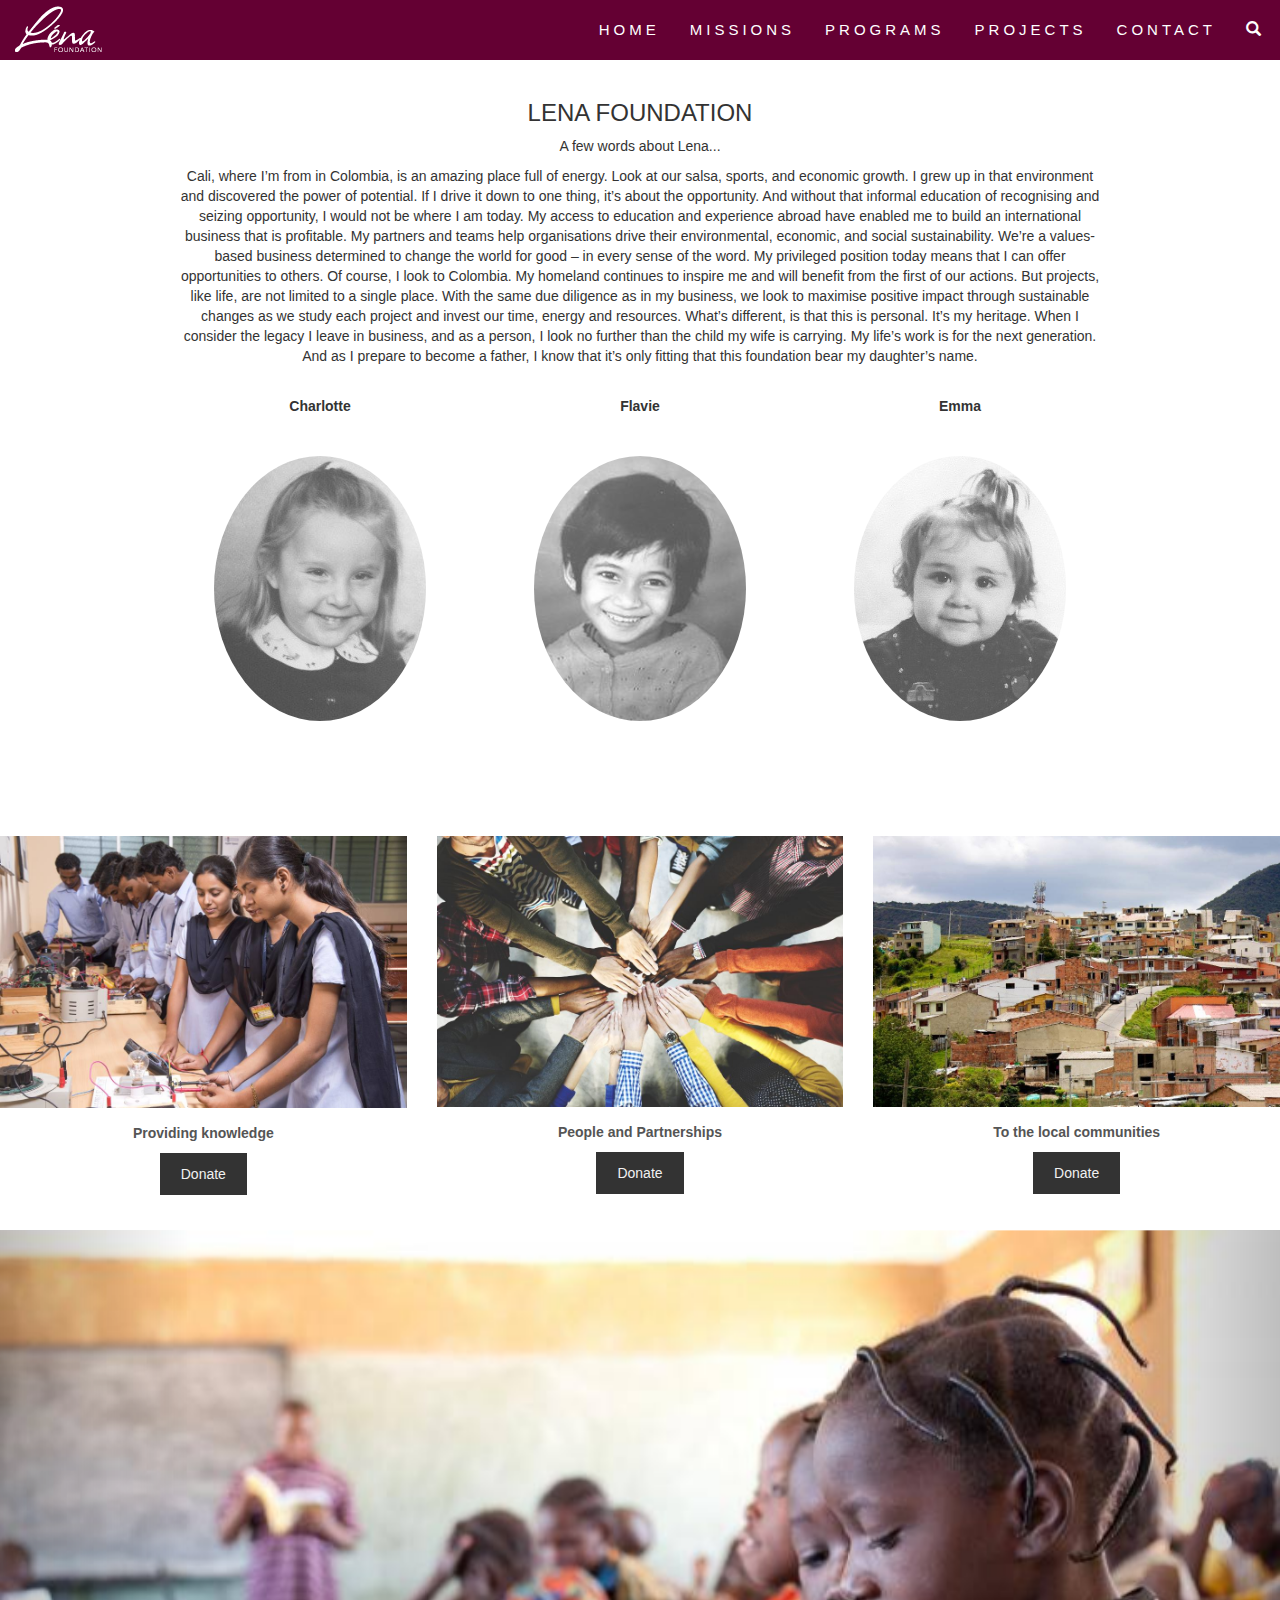
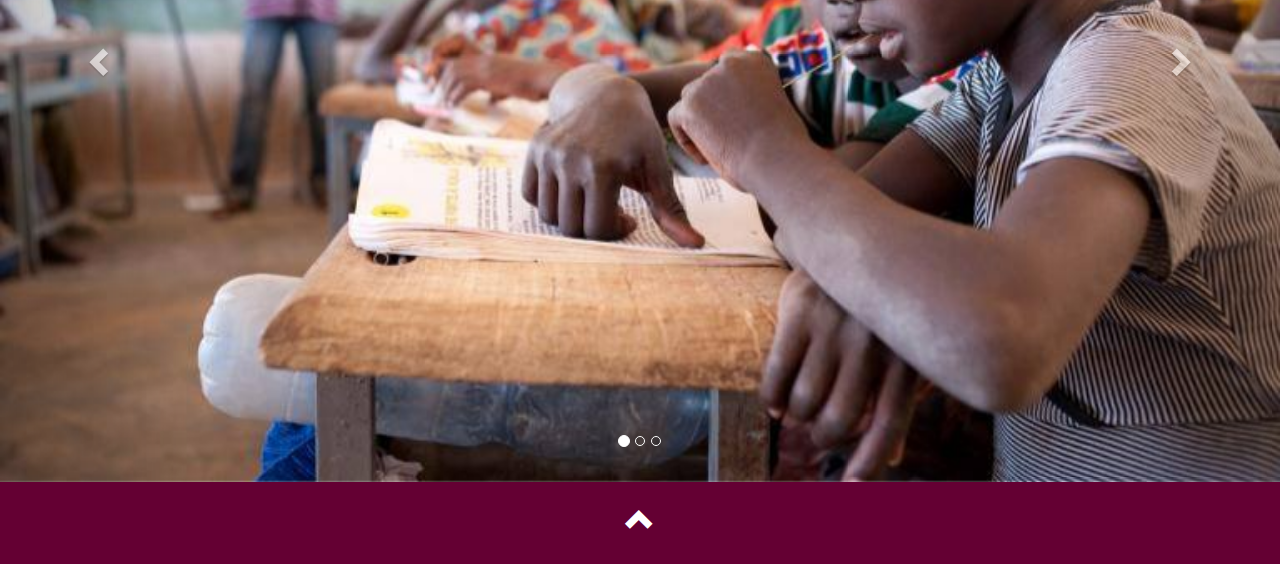
<file: index.html>
<!DOCTYPE html>
<html lang="en">
<head>
  <title>Lena Foundation</title>
  <meta charset="utf-8">
  <meta name="viewport" content="width=device-width, initial-scale=1">
  <link rel="stylesheet" href="https://maxcdn.bootstrapcdn.com/bootstrap/3.3.7/css/bootstrap.min.css">
  <script src="https://ajax.googleapis.com/ajax/libs/jquery/1.12.4/jquery.min.js"></script>
  <script src="https://maxcdn.bootstrapcdn.com/bootstrap/3.3.7/js/bootstrap.min.js"></script>
	<link rel="stylesheet" href="index.css">
</head>
<body>

<nav class="navbar navbar-default navbar-fixed-top">
  <div class="container-fluid">
    <div class="navbar-header">
      <button type="button" class="navbar-toggle" data-target="#myNavbar">
        <span class="icon-bar"></span>
        <span class="icon-bar"></span>
        <span class="icon-bar"></span> 
      </button>
      <a class="navbar-brand" href="index.html"><img src="Logo Lena blanc" alt="Logo" class="logo"></a>
    </div>
    <div id="myNavbar">
      <ul class="nav navbar-nav navbar-right">
        <li><a href="index.html">HOME</a></li>
        <li><a href="#missions">MISSIONS</a></li>
        <li><a href="#progams">PROGRAMS</a></li>
		<li><a href="#projects">PROJECTS</a></li>
        <li><a href="Contact.html">CONTACT</a></li>
        
        <li><a href="#"><span class="glyphicon glyphicon-search"></span></a></li>
      </ul>
    </div>
  </div>
</nav>
<div class="container text-center">
  <h3>LENA FOUNDATION</h3>
  <p>A few words about Lena...</p>
  <p>Cali, where I’m from in Colombia, is an amazing place full of energy. Look at our salsa, sports, and economic growth. I grew up in that environment and discovered the power of potential. If I drive it down to one thing, it’s about the opportunity. 

And without that informal education of recognising and seizing opportunity, I would not be where I am today.  My access to education and experience abroad have enabled me to build an international business that is profitable. My partners and teams help organisations drive their environmental, economic, and social sustainability. We’re a values-based business determined to change the world for good – in every sense of the word.

My privileged position today means that I can offer opportunities to others. Of course, I look to Colombia.  My homeland continues to inspire me and will benefit from the first of our actions.  But projects, like life, are not limited to a single place. With the same due diligence as in my business, we look to maximise positive impact through sustainable changes as we study each project and invest our time, energy and resources. 

What’s different, is that this is personal.  It’s my heritage. When I consider the legacy I leave in business, and as a person, I look no further than the child my wife is carrying.  My life’s work is for the next generation.  And as I prepare to become a father, I know that it’s only fitting that this foundation bear my daughter’s name.</p>
	<br>
  <div class="row">
    <div class="col-sm-4">
      <p><strong>Charlotte</strong></p><br>
		<a href="#demo" data-toggle="collapse">
      <img src="Cha bb.jpg" class="img-circle person" alt="Charlotte" width="255" height="285">
		</a>
		<div id="demo" class="collapse">
		  <p>CEO & Founder</p>
		  <p>Loves watching movies</p>
    	</div>
    </div>
    <div class="col-sm-4">
      <p><strong>Flavie</strong></p><br>
		<a href="#demo2" data-toggle="collapse">
      <img src="Flavie bb.jpg" class="img-circle person" alt="Flavie" width="255" height="285">
		</a>
		<div id="demo2" class="collapse">
		  <p>CFO & Founder</p>
		  <p>Loves to travel</p>
		</div>
    </div>
    <div class="col-sm-4">
      <p><strong>Emma</strong></p><br>
		<a href="#demo3" data-toggle="collapse">
      <img src="Emma bb.jpg" class="img-circle person" alt="Emma" width="255" height="285">
		</a>
		<div id="demo3" class="collapse">
		  <p>COO & Founder</p>
		  <p>Loves photography</p>
		</div>
    </div>
  </div>
</div>
	
<div class="row text-center">
  <div class="col-sm-4">
    <div class="thumbnail">
      <img src="Indians working.jpg" alt="Providing Knowledge">
      <p><strong>Providing knowledge</strong></p>
      <button class="btn" data-toggle="modal" data-target="#myModal">Donate</button>
    </div>
  </div>
  <div class="col-sm-4">
    <div class="thumbnail">
      <img src="hands together.jpg" alt="People and Partnerships">
      <p><strong>People and Partnerships</strong></p>
      <button class="btn" data-toggle="modal" data-target="#myModal">Donate</button>
    </div>
  </div>
  <div class="col-sm-4">
    <div class="thumbnail">
      <img src="Paysage.jpg" alt="The Local communities">
      <p><strong>To the local communities</strong></p>
      <button class="btn" data-toggle="modal" data-target="#myModal">Donate</button>
    </div>
  </div>
</div>

<!-- Modal -->
<div class="modal fade" id="myModal" role="dialog">
  <div class="modal-dialog">

    <!-- Modal content-->
    <div class="modal-content">
      <div class="modal-header">
        <button type="button" class="close" data-dismiss="modal">&times;</button>
        <h4><span class="glyphicon glyphicon-lock"></span> Donation</h4>
      </div>
      <div class="modal-body">
        <form role="form">
          <div class="form-group">
            <label for="psw"><span class="glyphicon glyphicon-shopping-cart"></span> Amount</label>
            <input type="number" class="form-control" id="psw" placeholder="How much ?">
          </div>
          <div class="form-group">
            <label for="usrname"><span class="glyphicon glyphicon-user"></span> Email</label>
            <input type="text" class="form-control" id="usrname" placeholder="Enter email">
          </div>
          <button type="submit" class="btn btn-block">Donate 
            <span class="glyphicon glyphicon-ok"></span>
          </button>
        </form>
      </div>
      <div class="modal-footer">
        <button type="submit" class="btn btn-danger btn-default pull-left" data-dismiss="modal">
          <span class="glyphicon glyphicon-remove"></span> Cancel
        </button>
        <p><a href="#">Need help?</a></p>
      </div>
    </div>
  </div>
</div>

<div id="myCarousel" class="carousel slide" data-ride="carousel">
    <!-- Indicators -->
    <ol class="carousel-indicators">
      <li data-target="#myCarousel" data-slide-to="0" class="active"></li>
      <li data-target="#myCarousel" data-slide-to="1"></li>
      <li data-target="#myCarousel" data-slide-to="2"></li>
    </ol>
	 <!-- Wrapper for slides -->
    <div class="carousel-inner" role="listbox">
      <div class="item active">
        <img src="Kids.jpg" alt="enfants" width="1200" height="700">
        <div class="carousel-caption">
        </div>      
      </div>

      <div class="item">
        <img src="Children.jpg" alt="Asians" width="1200" height="700">
        <div class="carousel-caption">
        </div>      
      </div>
    
      <div class="item">
        <img src="More Children.jpg" alt="Indians" width="1200" height="700">
        <div class="carousel-caption">
        </div>      
      </div>
    </div>

    <!-- Left and right controls -->
    <a class="left carousel-control" href="#myCarousel" role="button" data-slide="prev">
      <span class="glyphicon glyphicon-chevron-left" aria-hidden="true"></span>
      <span class="sr-only">Previous</span>
    </a>
    <a class="right carousel-control" href="#myCarousel" role="button" data-slide="next">
      <span class="glyphicon glyphicon-chevron-right" aria-hidden="true"></span>
      <span class="sr-only">Next</span>
    </a>
</div>
	
<footer class="text-center">
	<br>
  <a class="up-arrow" href="index.html" data-toggle="tooltip" title="TO TOP">
    <span class="glyphicon glyphicon-chevron-up"></span>
  </a><br><br>
</footer>

<script>
$(document).ready(function(){
    // Initialize Tooltip
    $('[data-toggle="tooltip"]').tooltip(); 
})
</script>

</body>
</html>
</file>
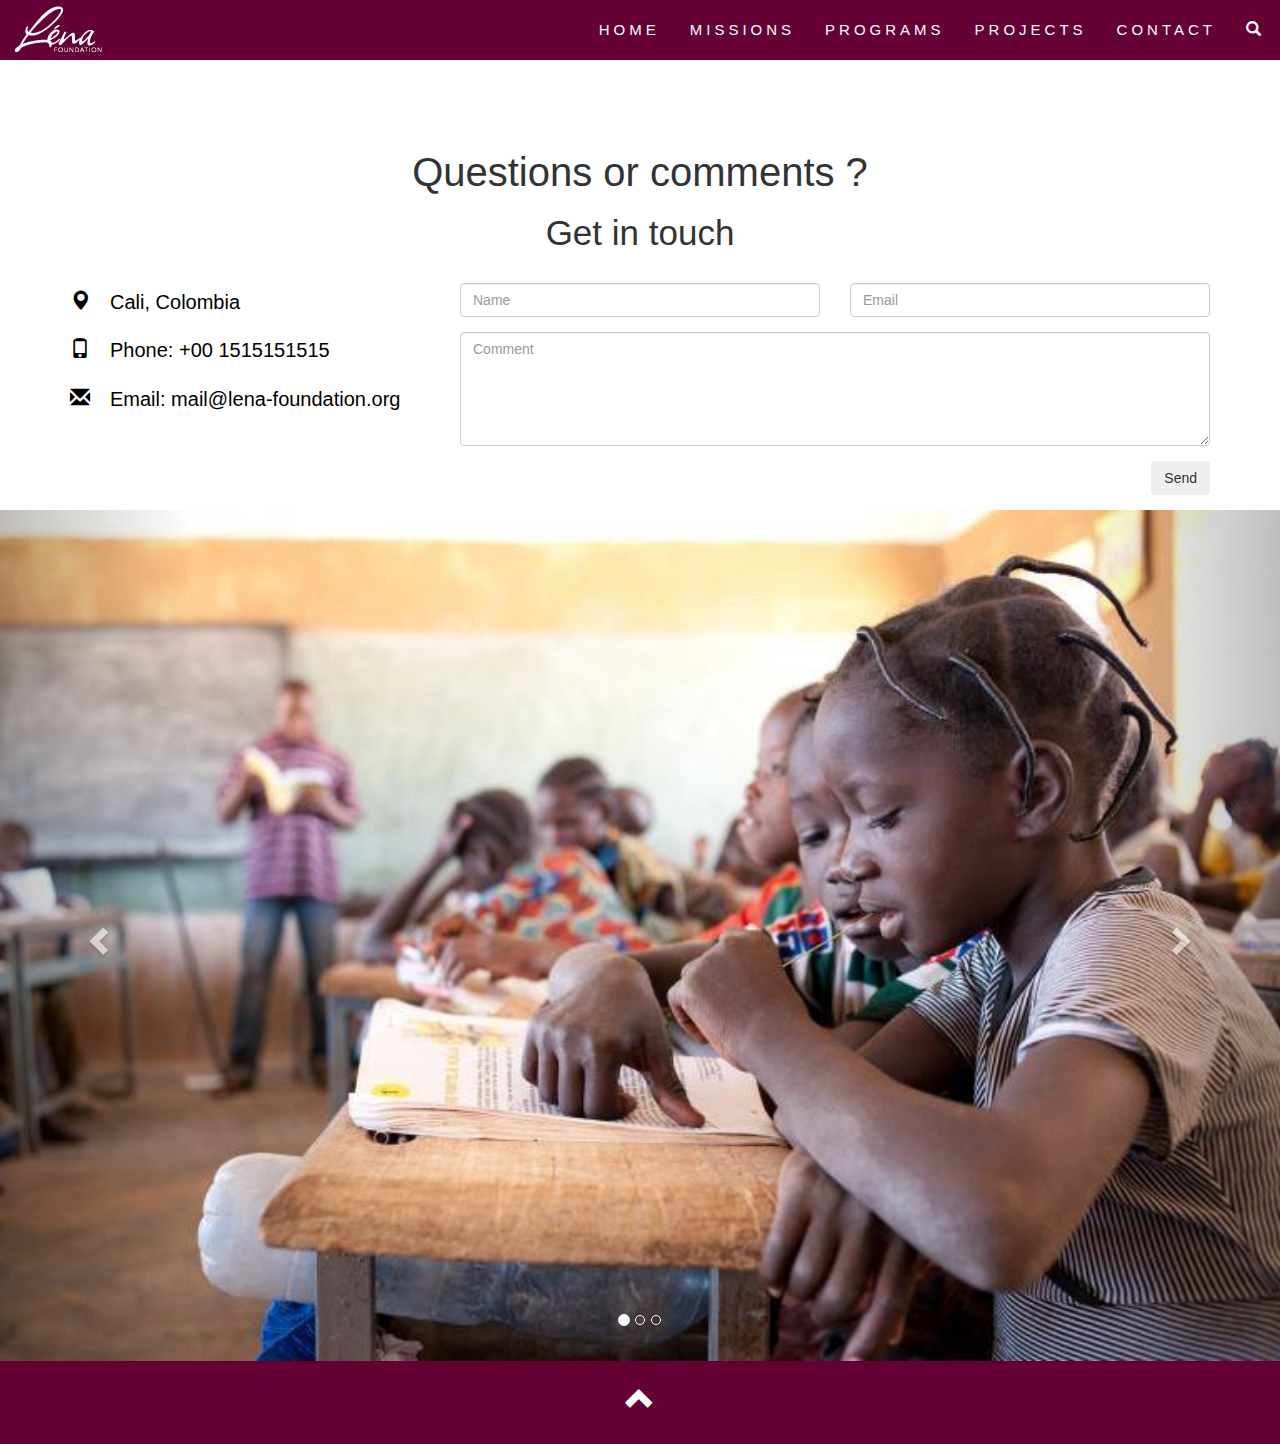
<file: Contact.html>
<!doctype html>
<html>
<head>
<meta charset="UTF-8">
	<title>Contact</title>
	<meta name="viewport" content="width=device-width, initial-scale=1">
  <link rel="stylesheet" href="https://maxcdn.bootstrapcdn.com/bootstrap/3.3.7/css/bootstrap.min.css">
  <link href="https://fonts.googleapis.com/css?family=Montserrat" rel="stylesheet" type="text/css">
  <link href="https://fonts.googleapis.com/css?family=Lato" rel="stylesheet" type="text/css">
  <script src="https://ajax.googleapis.com/ajax/libs/jquery/3.3.1/jquery.min.js"></script>
  <script src="https://maxcdn.bootstrapcdn.com/bootstrap/3.3.7/js/bootstrap.min.js"></script>
	<link rel="stylesheet" href="Contact.css">
</head>

<body>
<nav class="navbar navbar-default navbar-fixed-top">
  <div class="container-fluid">
    <div class="navbar-header">
      <button type="button" class="navbar-toggle" data-target="#myNavbar">
        <span class="icon-bar"></span>
        <span class="icon-bar"></span>
        <span class="icon-bar"></span> 
      </button>
      <a class="navbar-brand" href="index.html"><img src="Logo Lena blanc" alt="Logo" class="logo"></a>
    </div>
    <div id="myNavbar">
      <ul class="nav navbar-nav navbar-right">
        <li><a href="index.html">HOME</a></li>
        <li><a href="#missions">MISSIONS</a></li>
        <li><a href="#progams">PROGRAMS</a></li>
	<li><a href="#projects">PROJECTS</a></li>
        <li><a href="Contact.html">CONTACT</a></li>
        
        <li><a href="#"><span class="glyphicon glyphicon-search"></span></a></li>
      </ul>
    </div>
  </div>
</nav>

<div class="container">
  <h3 class="text-center">Questions or comments ?</h3>
  <h4 class="text-center">Get in touch</h4>
  <div class="row test">
    <div class="col-md-4">
      <p class="text-info"><span class="glyphicon glyphicon-map-marker">&nbsp;</span>Cali, Colombia</p>
      <p class="text-info"><span class="glyphicon glyphicon-phone">&nbsp;</span>Phone: +00 1515151515</p>
      <p class="text-info"><span class="glyphicon glyphicon-envelope">&nbsp;</span>Email: mail@lena-foundation.org</p> 
    </div>
    <div class="col-md-8">
      <div class="row">
        <div class="col-sm-6 form-group">
          <input class="form-control" id="name" name="name" placeholder="Name" type="text" required>
        </div>
        <div class="col-sm-6 form-group">
          <input class="form-control" id="email" name="email" placeholder="Email" type="email" required>
        </div>
      </div>
      <textarea class="form-control" id="comments" name="comments" placeholder="Comment" rows="5"></textarea>
      <div class="row">
        <div class="col-md-12 form-group">
          <button class="btn pull-right" type="submit">Send</button>
        </div>
      </div> 
    </div>
  </div>
</div>

<div id="myCarousel" class="carousel slide" data-ride="carousel">
    <!-- Indicators -->
    <ol class="carousel-indicators">
      <li data-target="#myCarousel" data-slide-to="0" class="active"></li>
      <li data-target="#myCarousel" data-slide-to="1"></li>
      <li data-target="#myCarousel" data-slide-to="2"></li>
    </ol>
	 <!-- Wrapper for slides -->
    <div class="carousel-inner" role="listbox">
      <div class="item active">
        <img src="Kids.jpg" alt="enfants" width="1200" height="700">
        <div class="carousel-caption">
        </div>      
      </div>

      <div class="item">
        <img src="Children.jpg" alt="Asians" width="1200" height="700">
        <div class="carousel-caption">
        </div>      
      </div>
    
      <div class="item">
        <img src="More Children.jpg" alt="Indians" width="1200" height="700">
        <div class="carousel-caption">
        </div>      
      </div>
    </div>

    <!-- Left and right controls -->
    <a class="left carousel-control" href="#myCarousel" role="button" data-slide="prev">
      <span class="glyphicon glyphicon-chevron-left" aria-hidden="true"></span>
      <span class="sr-only">Previous</span>
    </a>
    <a class="right carousel-control" href="#myCarousel" role="button" data-slide="next">
      <span class="glyphicon glyphicon-chevron-right" aria-hidden="true"></span>
      <span class="sr-only">Next</span>
    </a>
</div>
	
<footer class="text-center">
	<br>
  <a class="up-arrow" href="Contact.html" data-toggle="tooltip" title="TO TOP">
    <span class="glyphicon glyphicon-chevron-up"></span>
  </a><br><br>
</footer>

<script>
$(document).ready(function(){
    // Initialize Tooltip
    $('[data-toggle="tooltip"]').tooltip(); 
})
</script>
</body>
</html>
</file>
<file: index.css>
@charset "UTF-8";
/* CSS Document */

.container {
    padding: 80px 120px;
}
.person {
    border: 10px solid transparent;
    margin-bottom: 25px;
    width: 80%;
    opacity: 0.7;
}
.person:hover {
    opacity: 1;
}
.list-group-item:first-child {
    border-top-right-radius: 0;
    border-top-left-radius: 0;
}

.list-group-item:last-child {
    border-bottom-right-radius: 0;
    border-bottom-left-radius: 0;
}
.thumbnail {
    padding: 0 0 15px 0;
    border: none;
    border-radius: 0;
}

.thumbnail p {
    margin-top: 15px;
    color: #555;
}
.btn {
    padding: 10px 20px;
    background-color: #333;
    color: #f1f1f1;
    border-radius: 0;
    transition: .2s;
}
.btn:hover, .btn:focus {
    border: 1px solid #333;
    background-color: #fff;
    color: #000;
}
.modal-header, h4, .close {
    background-color: #333;
    color: #fff !important;
    text-align: center;
    font-size: 30px;
}
.modal-header, .modal-body {
    padding: 40px 50px;
}
.carousel-inner img {
    /*-webkit-filter: grayscale(90%);
    filter: grayscale(90%); make all photos black and white */ 
    width: 100%;
    margin: auto;
}

.carousel-caption {
    color: #fff !important;
}

@media (max-width: 600px) {
    .carousel-caption {
        display: none; /* Hide the carousel text when the screen is less than 600 pixels wide */
    }
}
.navbar {
    margin-bottom: 0;
    background-color: #640033;
    border: 0;
    font-size: 15px !important;
    letter-spacing: 4px;
	height: 60px !important;
}
/* Add a white color to all navbar links */
.navbar li a, .navbar .navbar-brand { 
    color: #fff !important;	
}
/* On hover, the links will turn gray */
.navbar-nav li a:hover {
    color: #d5d5d5 !important;
}
/* The active link */
.navbar-nav li.active a {
    color: #d5d5d5 !important;
    background-color:#29292c !important;
}
.navbar-right {
	margin-top: 5px;
}

.logo {
	width: 25% !important;
	margin-top: -20px !important;
	position: static;
}
footer.text-center {
	background-color: #640033;
}

.up-arrow {
	color: #fff;
	font-size: 30px;
}
.up-arrow:hover {
	color: #d5d5d5;
}
</file>
<file: Contact.css>
@charset "UTF-8";
/* CSS Document */
.carousel-inner img {
    /*-webkit-filter: grayscale(90%);
    filter: grayscale(90%); make all photos black and white */ 
    width: 100%;
    margin: auto;
}

.carousel-caption {
    color: #fff !important;
}

@media (max-width: 600px) {
    .carousel-caption {
        display: none; /* Hide the carousel text when the screen is less than 600 pixels wide */
    }
}
.navbar {
    margin-bottom: 0;
    background-color: #640033;
    border: 0;
    font-size: 15px !important;
    letter-spacing: 4px;
	height: 60px !important;
}
/* Add a white color to all navbar links */
.navbar li a, .navbar .navbar-brand { 
    color: #fff !important;	
}
/* On hover, the links will turn gray */
.navbar-nav li a:hover {
    color: #d5d5d5 !important;
}
/* The active link */
.navbar-nav li.active a {
    color: #d5d5d5 !important;
    background-color:#29292c !important;
}
.navbar-right {
	margin-top: 5px;
}

.logo {
	width: 25% !important;
	margin-top: -20px !important;
	position: static;
}
footer.text-center {
	background-color: #640033;
}
.up-arrow {
	color: #fff;
	font-size: 30px;
}
.up-arrow:hover {
	color: #d5d5d5;
}

h3 {
	margin-top: 150px;
	font-size: 40px;
}

h4 {
	font-size: 35px;
	margin-top: 20px;
}
.row {
	margin-top: 15px;
}
.text-info {
	color: #000000;
	font-size: 20px;
	margin-top: 20px;
}
</file>
